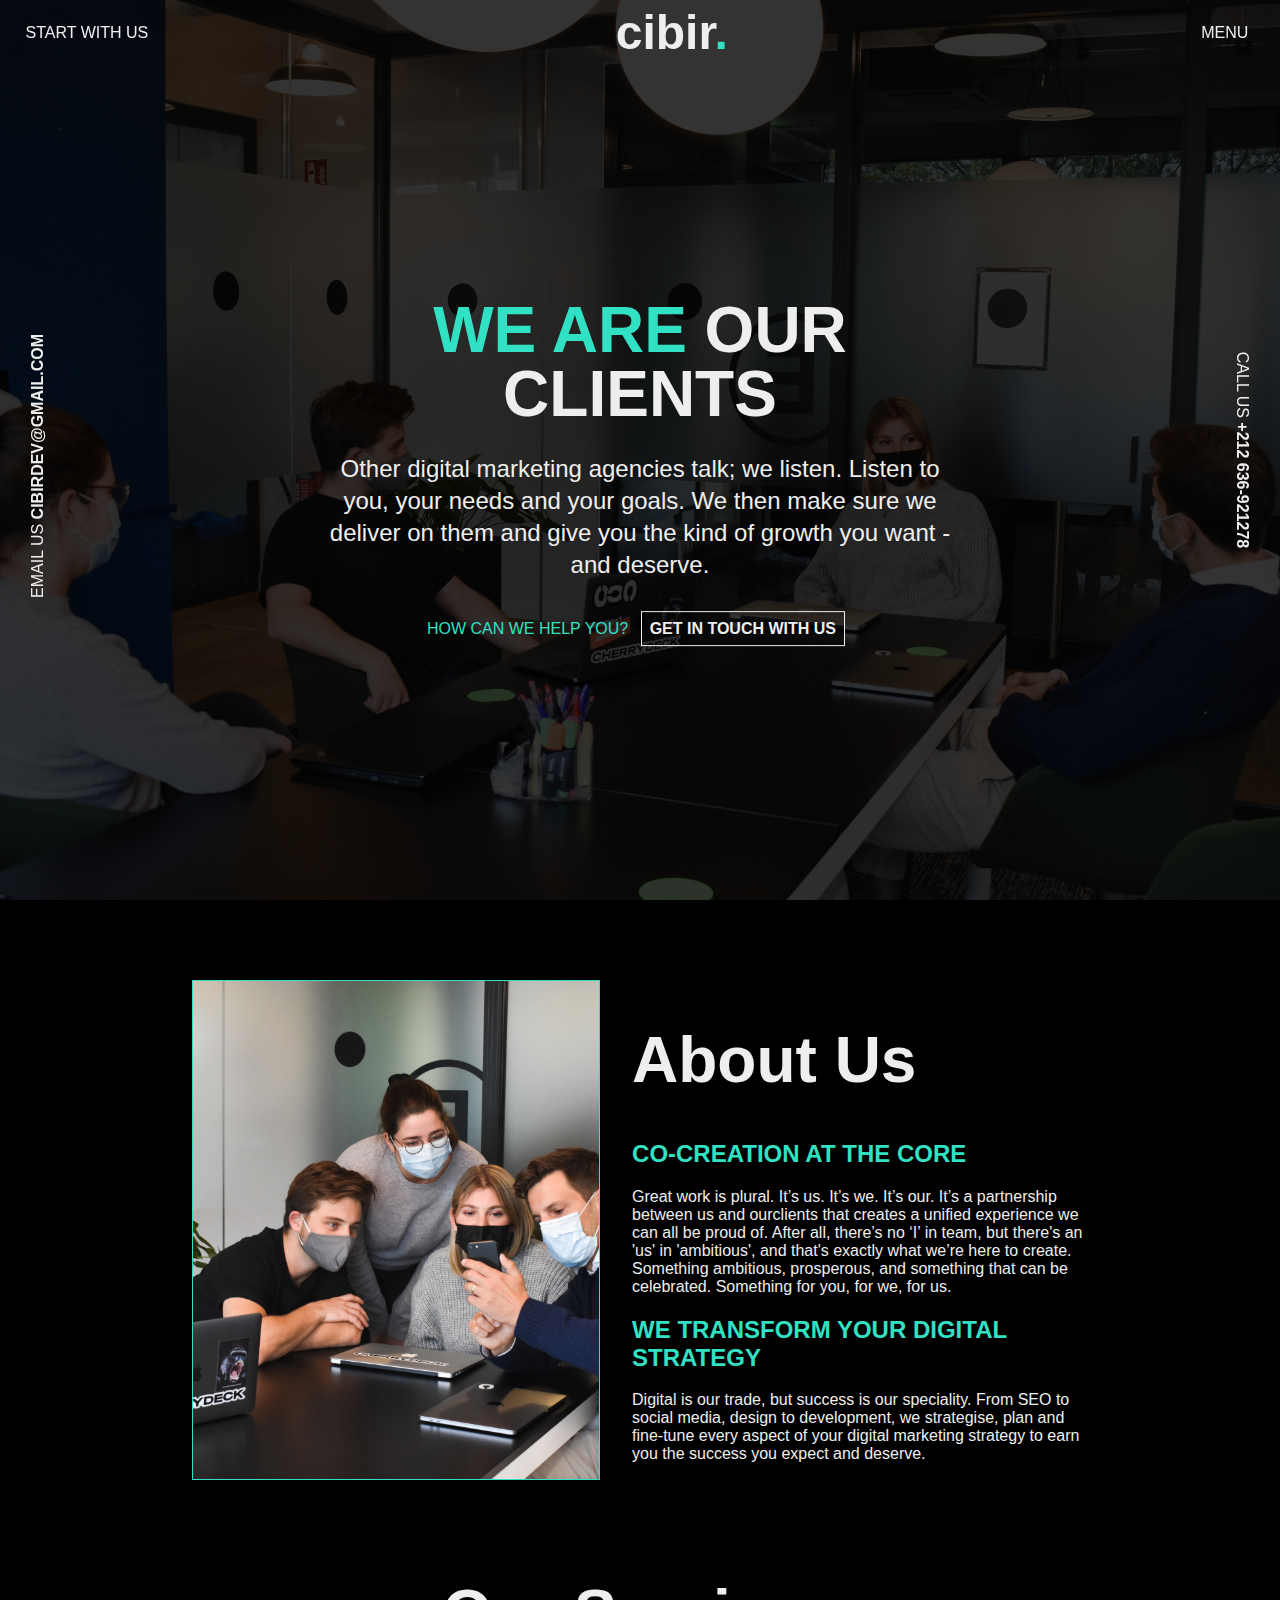
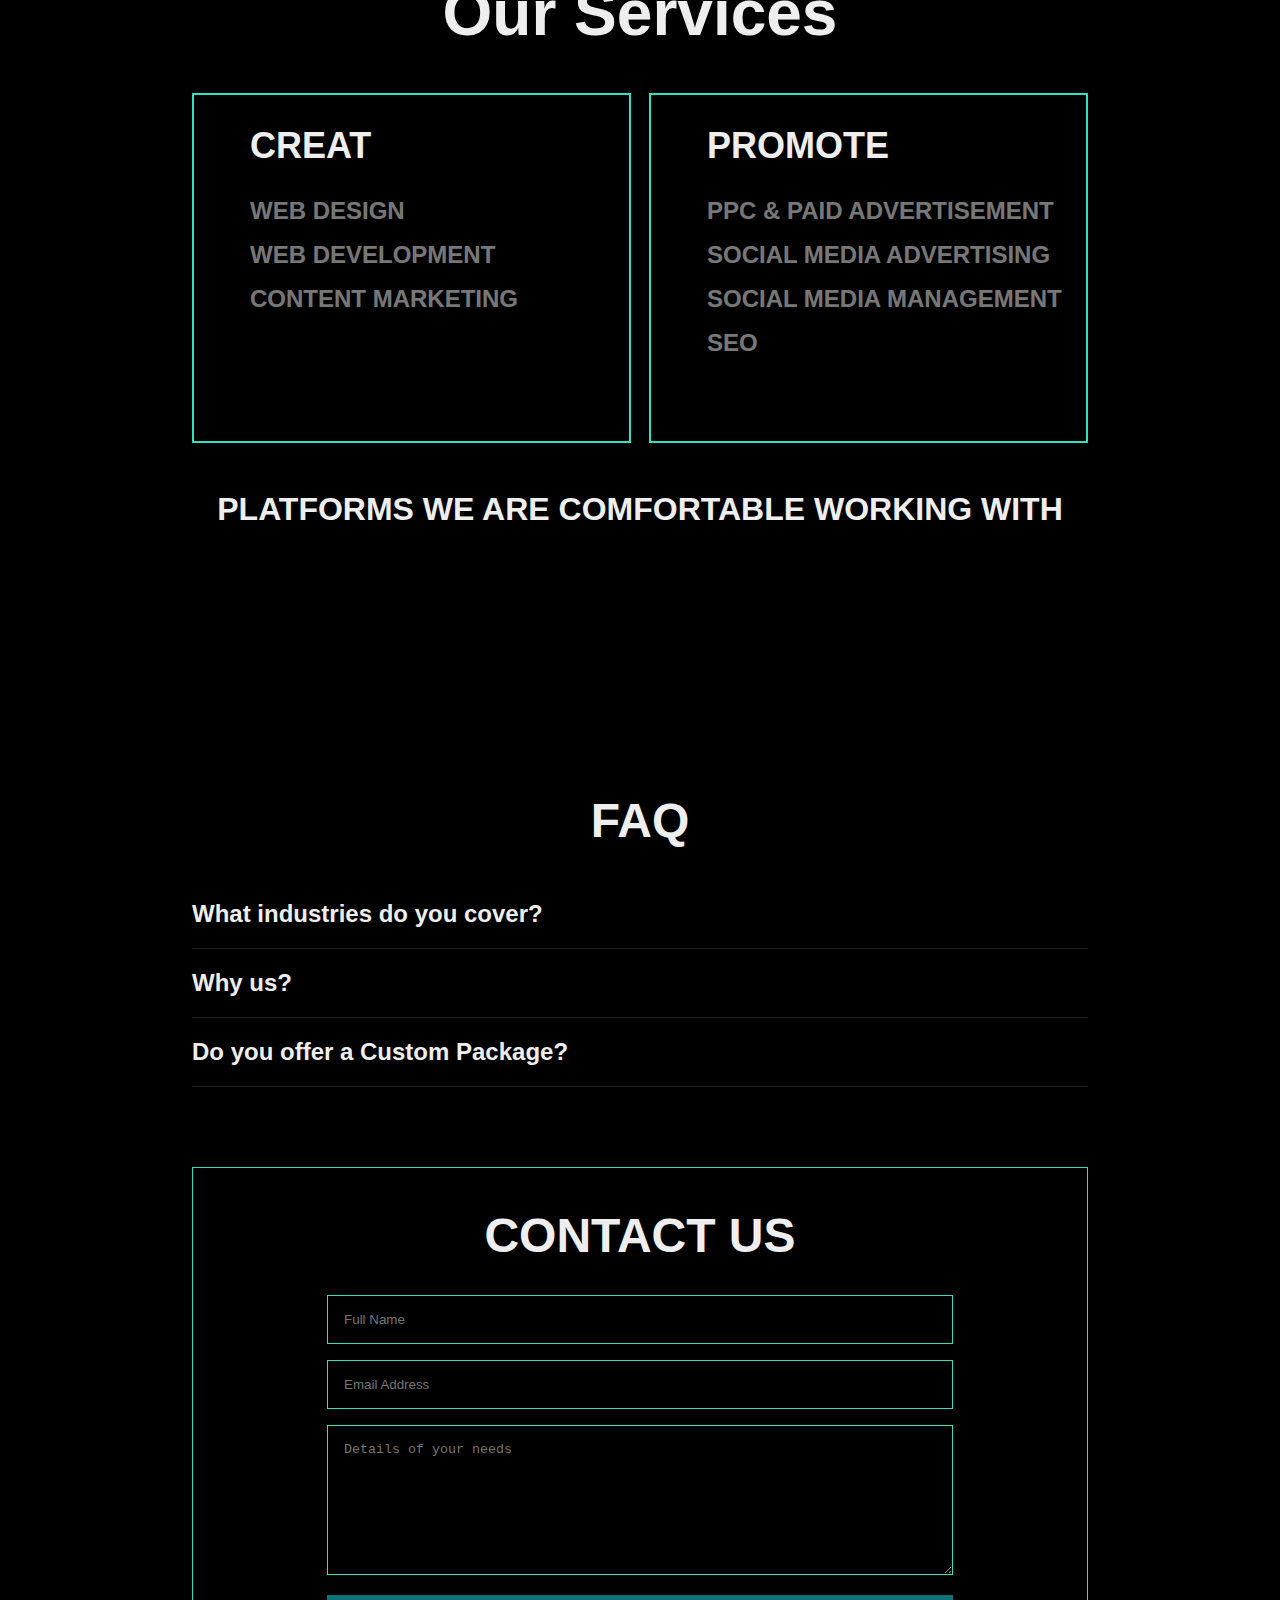
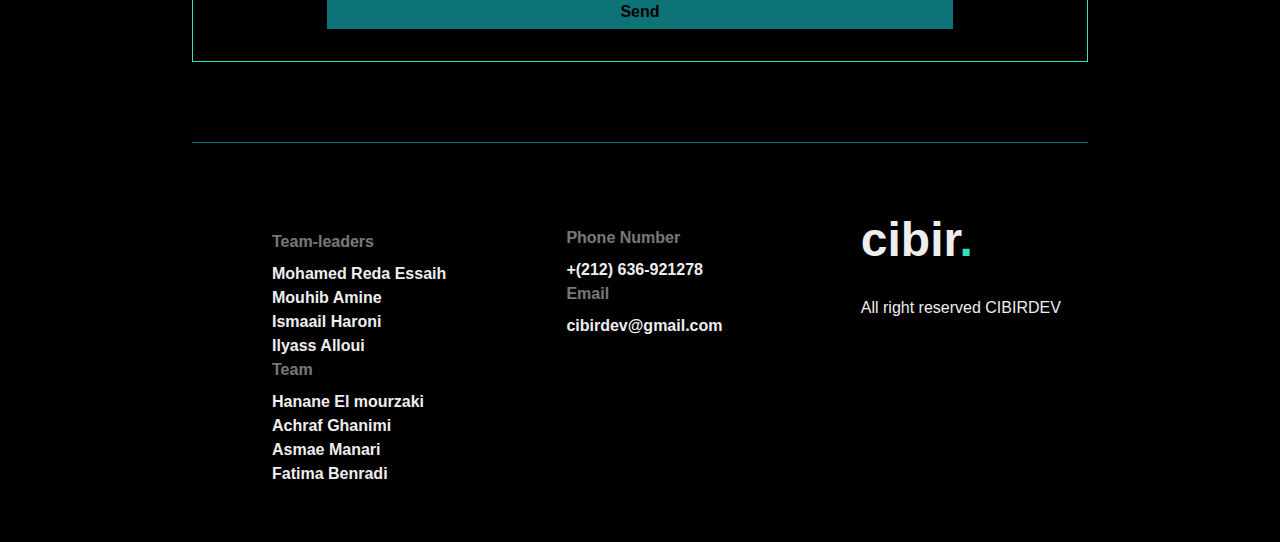
<file: index.html>
<!DOCTYPE html>
<html lang="en">

<head>
    <meta charset="UTF-8">
    <meta http-equiv="X-UA-Compatible" content="IE=edge">
    <meta name="viewport" content="width=device-width, initial-scale=1.0">
    <meta name="google-site-verification" content="1khW4LLnZc4jgIITfRqQFVMwCqWixRxkSkub2Yn8DFs" />
    <link rel="stylesheet" href="https://use.fontawesome.com/releases/v5.15.4/css/all.css"
        integrity="sha384-DyZ88mC6Up2uqS4h/KRgHuoeGwBcD4Ng9SiP4dIRy0EXTlnuz47vAwmeGwVChigm" crossorigin="anonymous">
    <link rel="stylesheet" href="css/main.css">
    <script src="https://ajax.googleapis.com/ajax/libs/jquery/3.5.1/jquery.min.js"></script>
    <script src="js/main.js"></script>
    <link rel="shortcut icon" type="image/jpg" href="img/1630439163.ico" />
    <title>cibir.</title>
</head>

<body>
    <!-- <div class="cursor" style="left: 427px; top: 445px;"></div>
    <div class="cursor2" style="left: 427px; top: 445px;"></div> -->
    <div class="image-top">
        <img id="home" src="img/cherrydeck-PH8Ccgq3mvk-unsplash.jpg" alt="Agency">
    </div>
    <div class="top">
        <nav class="navbar">
            <div class="contain-nav">
                <a href="#contact" class="start"><i class="fas fa-caret-right fa-lg"></i> START WITH US</a>
                <a href="">
                    <h1 class="point-logo"><span class="logo">cibir</span>.</h1>
                </a>
                <button class="enter"><span>MENU</span> <i class="fas fa-bars"></i></button>
            </div>
        </nav>
        <div class="call">
            <p class="email">CALL US <b>+212 636-921278</b></p>
        </div>
        <div class="cibirmail">
            <p class="email">EMAIL US <b>CIBIRDEV@GMAIL.COM</b></p>
        </div>
        <div class="menu">
            <div class="menu-nav">
                <a href="" class="start-with-us"><i class="fas fa-caret-right fa-lg"></i> START WITH US</a>
                <a href="">
                    <h1 class="point-logo2"><span class="logo2">cibir</span>.</h1>
                </a>
                <button class="exit"><span>EXIT</span> <i class="fas fa-times"></i></button>
            </div>
            <ul>
                <li>
                    <a href="#home" class="li-menu1 menu-link">Home</a>
                </li>
                <li>
                    <a href="#about" class="li-menu2 menu-link">About</a>
                </li>
                <li>
                    <a href="#services" class="li-menu3 menu-link">services</a>
                </li>
                <li>
                    <a href="#faq" class="li-menu4 menu-link">FAQ</a>
                </li>
                <li>
                    <a href="#contact" class="li-menu5 menu-link">Contact</a>
                </li>
            </ul>
            <div class="footer">
                <div class="footer-cards">
                    <div class="footer-card">
                        <h1>Phone Number</h1>
                        <p>+(212) 636-921278</p>
                    </div>
                    <div class="footer-card">
                        <h1>Email</h1>
                        <p>cibirdev@gmail.com</p>
                    </div>
                    <div class="footer-card">
                        <h1>Team-leaders</h1>
                        <p>Mohamed Reda Essaih</p>
                        <p>Mouhib Amine</p>
                        <p>Ismaail Haroni</p>
                        <p>Ilyass Alloui</p>
                    </div>
                    <div class="footer-card">
                        <h1>Team</h1>
                        <p>Hanane El mourzaki</p>
                        <p>Achraf Ghanimi</p>
                        <p>Asmae Manari</p>
                        <p>Fatima Benradi</p>
                    </div>
                    <div class="details">
                        <div class="social-media">
                            <a href=""><i class="fab fa-instagram fa-sm"></i></a>
                            <a href=""><i class="fab fa-pinterest-p fa-sm"></i></a>
                            <a href=""><i class="fab fa-facebook-f fa-sm"></i></a>
                            <a href=""><i class="fab fa-whatsapp fa-sm"></i></a>
                            <p class="copyright">All right reserved CIBIRDEV</p>
                        </div>
                    </div>
                </div>
            </div>
        </div>
        <div class="content">
            <div class="home">
                <h1><span>WE ARE</span>
                    OUR CLIENTS</h1>
                <p>Other digital marketing agencies talk; we listen. Listen to you, your needs and your goals. We then
                    make sure we deliver on them and give you the kind of growth you want - and deserve.</p>
                <p class="btn-text">HOW CAN WE HELP YOU?</p>
                <a href="#contact">GET IN TOUCH WITH US</a>
            </div>
            <div class="about-us">
                <h1 class="img-about-title">About Us</h1>
                <div class="img-about">
                    <img id="about" src="img/cherrydeck-A44EW3n2PgM-unsplash.jpg" alt="agency">
                </div>
                <div class="content-about">
                    <h1>About Us</h1>
                    <div class="about1">
                        <h2>CO-CREATION AT THE CORE</h2>
                        <p>Great work is plural. It’s us. It’s we. It’s our. It’s a partnership between us and
                            ourclients
                            that creates a unified experience we can all be proud of. After all, there’s no ‘I’ in team,
                            but there's an 'us' in 'ambitious', and that's exactly what we’re here to create. Something
                            ambitious,
                            prosperous, and something that can be celebrated. Something for you, for we, for us.</p>
                    </div>
                    <div class="about2">
                        <h2>WE TRANSFORM YOUR DIGITAL STRATEGY</h2>
                        <p>Digital is our trade, but success is our speciality. From SEO to social media, design to
                            development,
                            we strategise, plan and fine-tune every aspect of your digital marketing strategy to
                            earn
                            you
                            the
                            success you expect and deserve.</p>
                    </div>
                </div>
            </div>
            <div class="services">
                <h1 id="services">Our Services</h1>
                <div class="service-card">
                    <div class="service-card-links">
                        <ul>
                            <h2>CREAT</h2>
                            <li class="web-design-link">WEB DESIGN</li>
                            <li class="web-dev-link">WEB DEVELOPMENT</li>
                            <li class="web-content-link">CONTENT MARKETING</li>
                        </ul>
                    </div>
                </div>
                <div class="service-card">
                    <div class="service-card-links">
                        <ul>
                            <h2>PROMOTE</h2>
                            <li class="ppc-link">PPC & PAID ADVERTISEMENT</li>
                            <li class="s-media-ads-link">SOCIAL MEDIA ADVERTISING</li>
                            <li class="s-media-management-link">SOCIAL MEDIA MANAGEMENT</li>
                            <li class="seo-link">SEO</li>
                        </ul>
                    </div>
                </div>
            </div>
            <div class="partners">
                <h1>PLATFORMS WE ARE COMFORTABLE WORKING WITH</h1>
                <div class="partner-icons">
                    <i class="fab fa-shopify"></i>
                    <i class="fab fa-wordpress"></i>
                    <i class="fab fa-google"></i>
                    <i class="fab fa-yahoo"></i>
                    <br>
                    <i class="fab fa-facebook"></i>
                    <i class="fab fa-instagram"></i>
                    <i class="fab fa-pinterest"></i>
                    <i class="fab fa-tiktok"></i>
                </div>
            </div>
            <div class="faq">
                <h1 id="faq">FAQ</h1>
                <div class="faq1 faq-title">
                    <h2>What industries do you cover?</h2><i class="fas fa-caret-down"></i>
                </div>
                <div class="faq1-ansr">
                    <p>We cover pretty much all industries including e-commerce, tech, law, medical, local, retail and
                        crypto. If you have something super niche or unique then get in touch to see if we can handle
                        it, We're sure we can!</p>
                </div>
                <div class="faq2 faq-title">
                    <h2>Why us?</h2> <i class="fas fa-caret-down"></i>
                </div>
                <div class="faq2-ansr">
                    <p>If you hire us as your digital marketing agency then we will provide you
                        services from A to Z with 24/7 support.</p>
                </div>
                <div class="faq3 faq-title">
                    <h2>Do you offer a Custom Package?</h2> <i class="fas fa-caret-down"></i>
                </div>
                <div class="faq3-ansr">
                    <p>Sure, Just Contact Us, to learn about all the details you need to customize.</p>
                </div>
            </div>
            <div class="contact-us">
                <h1 id="contact">CONTACT US</h1>
                <form action="https://formsubmit.co/cibirdev@gmail.com" method="POST">
                    <input type="hidden" name="_next" value="https://cibirdev.github.io/thanks.html">
                    <input type="hidden" name="_captcha" value="false">
                    <input type="hidden" name="_subject" value="Cibir you have got an Email">
                    <input type="text" name="name" placeholder="Full Name" required class="input-em">
                    <br>
                    <input type="email" name="email" placeholder="Email Address" class="input-em" required>
                    <br>
                    <textarea name="message" placeholder="Details of your needs" class="message"></textarea>
                    <br>
                    <button type="submit" class="btn-msg">Send</button>
                </form>
            </div>
            <footer>
                <div class="footer-cards-index">
                    <div class="card-group1">
                        <div class="footer-card-index">
                            <h1>Phone Number</h1>
                            <p>+(212) 636-921278</p>
                        </div>
                        <div class="footer-card-index">
                            <h1>Email</h1>
                            <p>cibirdev@gmail.com</p>
                        </div>
                    </div>
                    <div class="card-group2">
                        <div class="footer-card-index">
                            <h1>Team-leaders</h1>
                            <p>Mohamed Reda Essaih</p>
                            <p>Mouhib Amine</p>
                            <p>Ismaail Haroni</p>
                            <p>Ilyass Alloui</p>
                        </div>
                        <div class="footer-card-index">
                            <h1>Team</h1>
                            <p>Hanane El mourzaki</p>
                            <p>Achraf Ghanimi</p>
                            <p>Asmae Manari</p>
                            <p>Fatima Benradi</p>
                        </div>
                    </div>
                    <div class="details-index">
                        <a href="" class="footer-logo">
                            <h1 class="point-logo"><span class="logo">cibir</span>.</h1>
                        </a>
                        <div class="social-media-index">
                            <a href=""><i class="fab fa-instagram fa-sm"></i></a>
                            <a href=""><i class="fab fa-pinterest-p fa-sm"></i></a>
                            <a href=""><i class="fab fa-facebook-f fa-sm"></i></a>
                            <a href=""><i class="fab fa-whatsapp fa-sm"></i></a>
                            <p class="copyright-index">All right reserved CIBIRDEV</p>
                        </div>
                    </div>
                    <p class="copyright-footer">All right reserved CIBIRDEV</p>
            </footer>
        </div>
    </div>
    <div class="popup-content web-design">
        <div class="popup-title">
            <a href="">
                <h1 class="point-logo"><span class="logo">cibir</span>.</h1>
            </a>
            <h1>OUR WEB DESIGN SERVICES INCLUDE:</h1>
        </div>
        <div class="popup-details">
            <h2>WEBSITE DESIGN</h2>
            <p>We love building websites that look exceptional, represent your brand and engage your audience.
                We design mobile-first ensuring your users can reach their goal on all modern devices thus
                helping you achieve your business objectives.</p>
            <h2>USER INTERFACE</h2>
            <p>We craft sophisticated intuitive graphical interfaces that are enjoyable and efficient to use.
                Whether you need a new piece of functionality added to an existing website or a standalone
                online product such as a digital dashboard or esports tournament platform, we have you covered.
            </p>
            <h2>EMAIL DESIGN</h2>
            <p>Driving your audience to the end goal through creative and compelling email marketing designs.
            </p>
            <button class="services-btn"><i class="fas fa-long-arrow-alt-left fa-lg"></i> GET BACK TO
                SERVICES</button>
        </div>
    </div>
    <div class="popup-content web-dev">
        <div class="popup-title">
            <a href="">
                <h1 class="point-logo"><span class="logo">cibir</span>.</h1>
            </a>
            <h1>OUR WEB DEVELOPMENT SERVICES INCLUDE:</h1>
        </div>
        <div class="popup-details">
            <h2>WEBSITES</h2>
            <p>All our websites are responsive across different devices, and are technically optimised and built to
                SEO best practices. We can build on popular CMS’ such as Wordpress, Drupal and Joomla or create a
                custom CMS for your specific needs. Depending on your requirements, we can utilise existing themes
                or build a bespoke front end solution with custom functionality!</p>
            <h2>E-COMMERCE WEBSITES</h2>
            <p>We build optimised online stores on platforms such as Magento, Shopify, WooCommerce as well develop
                bespoke scalable solutions that meet specific requirements. We have extensive experience using
                different payment gateway providers such as Stripe, PayPal, Sagepay, Worldpay, etc...
            </p>
            <button class="services-btn"><i class="fas fa-long-arrow-alt-left fa-lg"></i> GET BACK TO
                SERVICES</button>
        </div>
    </div>
    <div class="popup-content web-content">
        <div class="popup-title">
            <a href="">
                <h1 class="point-logo"><span class="logo">cibir</span>.</h1>
            </a>
            <h1>OUR CONTENT MARKETING SERVICES INCLUDE:</h1>
        </div>
        <div class="popup-details">
            <h2>COPYWRITING</h2>
            <p>Website copy creation that’s optimised for search engines and designed to drive the user to key pages and
                conversion points.</p>
            <h2>CONTENT STRATEGY</h2>
            <p>Development of a content strategy that targets your audience's needs, making sure it includes all the
                relevant topics and keywords needed.
            </p>
            <h2>CONTENT CREATION</h2>
            <p>Development and creation of editorial content like blogs, guides and whitepapers that’ll drive visitors
                to your site and keep engaged on your webpages.
            </p>
            <h2>MULTIMEDIA CONTENT</h2>
            <p>Eye-catching visual content that makes a mark on the audience and makes your brand stand out.
            </p>
            <button class="services-btn"><i class="fas fa-long-arrow-alt-left fa-lg"></i> GET BACK TO
                SERVICES</button>
        </div>
    </div>
    <div class="popup-content ppc">
        <div class="popup-title">
            <a href="">
                <h1 class="point-logo"><span class="logo">cibir</span>.</h1>
            </a>
            <h1>OUR PPC & PAID ADVERTISING SERVICES INCLUDE:</h1>
        </div>
        <div class="popup-details">
            <h2>PPC</h2>
            <p>Drive conversions and improve ROI through Google and Bing's advertising networks.</p>
            <h2>DISPLAY ADVERTISING</h2>
            <p>Get your brand seen on websites relevant to your audience’s interests.
            </p>
            <h2>REMARKETING</h2>
            <p>Stay at the forefront of people's minds with remarketing campaigns that turn interest into conversions.
            </p>
            <button class="services-btn"><i class="fas fa-long-arrow-alt-left fa-lg"></i> GET BACK TO
                SERVICES</button>
        </div>
    </div>
    <div class="popup-content s-media-ads">
        <div class="popup-title">
            <a href="">
                <h1 class="point-logo"><span class="logo">cibir</span>.</h1>
            </a>
            <h1>OUR SOCIAL MEDIA ADVERTISING SERVICES INCLUDE:</h1>
        </div>
        <div class="popup-details">
            <h2>CAMPAIGN STRATEGY & SET-UP</h2>
            <p>Planning that finds the right way to speak to the right audience.</p>
            <h2>COPY & AD CREATIVE DEVELOPMENT</h2>
            <p>Visuals that speak a thousand words and copy that speaks a thousand more, so your audience knows who you
                are and what you’re about.
            </p>
            <h2>REPORTING & MEASUREMENT</h2>
            <p>Analysis that tells you in simple terms how your campaigns are performing and what needs to be done to
                get even more from your budget.
            </p>
            <button class="services-btn"><i class="fas fa-long-arrow-alt-left fa-lg"></i> GET BACK TO
                SERVICES</button>
        </div>
    </div>
    <div class="popup-content s-media-management">
        <div class="popup-title">
            <a href="">
                <h1 class="point-logo"><span class="logo">cibir</span>.</h1>
            </a>
            <h1>OUR SOCIAL MEDIA MANAGEMENT SERVICES INCLUDE:</h1>
        </div>
        <div class="popup-details">
            <h2>SOCIAL MEDIA MARKETING STRATEGY</h2>
            <p>Planning that gets beneath the skin of your audience and delivers something they’ll find impossible to
                resist.</p>
            <h2>CONTENT CREATION</h2>
            <p>Comprehensive content calendars and striking design that surprises and delights the people you’re trying
                to reach.
            </p>
            <h2>ANALYSIS AND REPORTING</h2>
            <p>
                Easy to understand reporting that goes beyond the numbers and provides actionable insight into how you
                can grow your accounts.
            </p>
            <h2>MULTIMEDIA DESIGN</h2>
            <p>
                Our design team will help create awesome visuals to accompany your posts. These include stand out images
                and viral videos to generate a buzz on your social channels, and GIF’s that can be shared, commented on
                and retweeted to get people engaging with your product!
            </p>
            <button class="services-btn"><i class="fas fa-long-arrow-alt-left fa-lg"></i> GET BACK TO
                SERVICES</button>
        </div>
    </div>
    <div class="popup-content seo">
        <div class="popup-title">
            <a href="">
                <h1 class="point-logo"><span class="logo">cibir</span>.</h1>
            </a>
            <h1>OUR SEO SERVICES INCLUDE:</h1>
        </div>
        <div class="popup-details">
            <h2>CONTENT CREATION</h2>
            <p>Creation of optimised content that’s built around the keywords your audience is searching for and their
                intent.</p>
            <h2>LINK BUILDING</h2>
            <p>SEO activities and campaigns that promote your content to drive organic traffic and win links
            </p>
            <h2>TECHNICAL SEO</h2>
            <p>Web builds and on-site audits that tick every technical box so you can rank highly in the search engines.
            </p>
            <button class="services-btn"><i class="fas fa-long-arrow-alt-left fa-lg"></i> GET BACK TO
                SERVICES</button>
        </div>
    </div>
    <!-- <script>
        var cursor = document.querySelector(".cursor");
        var cursor2 = document.querySelector(".cursor2");
        document.addEventListener("mousemove", function (e) {
            cursor.style.cssText = cursor2.style.cssText = "left: " + e.clientX + "px; top: " + e.clientY + "px;";
        });
    </script> -->
</body>


</html>
</file>
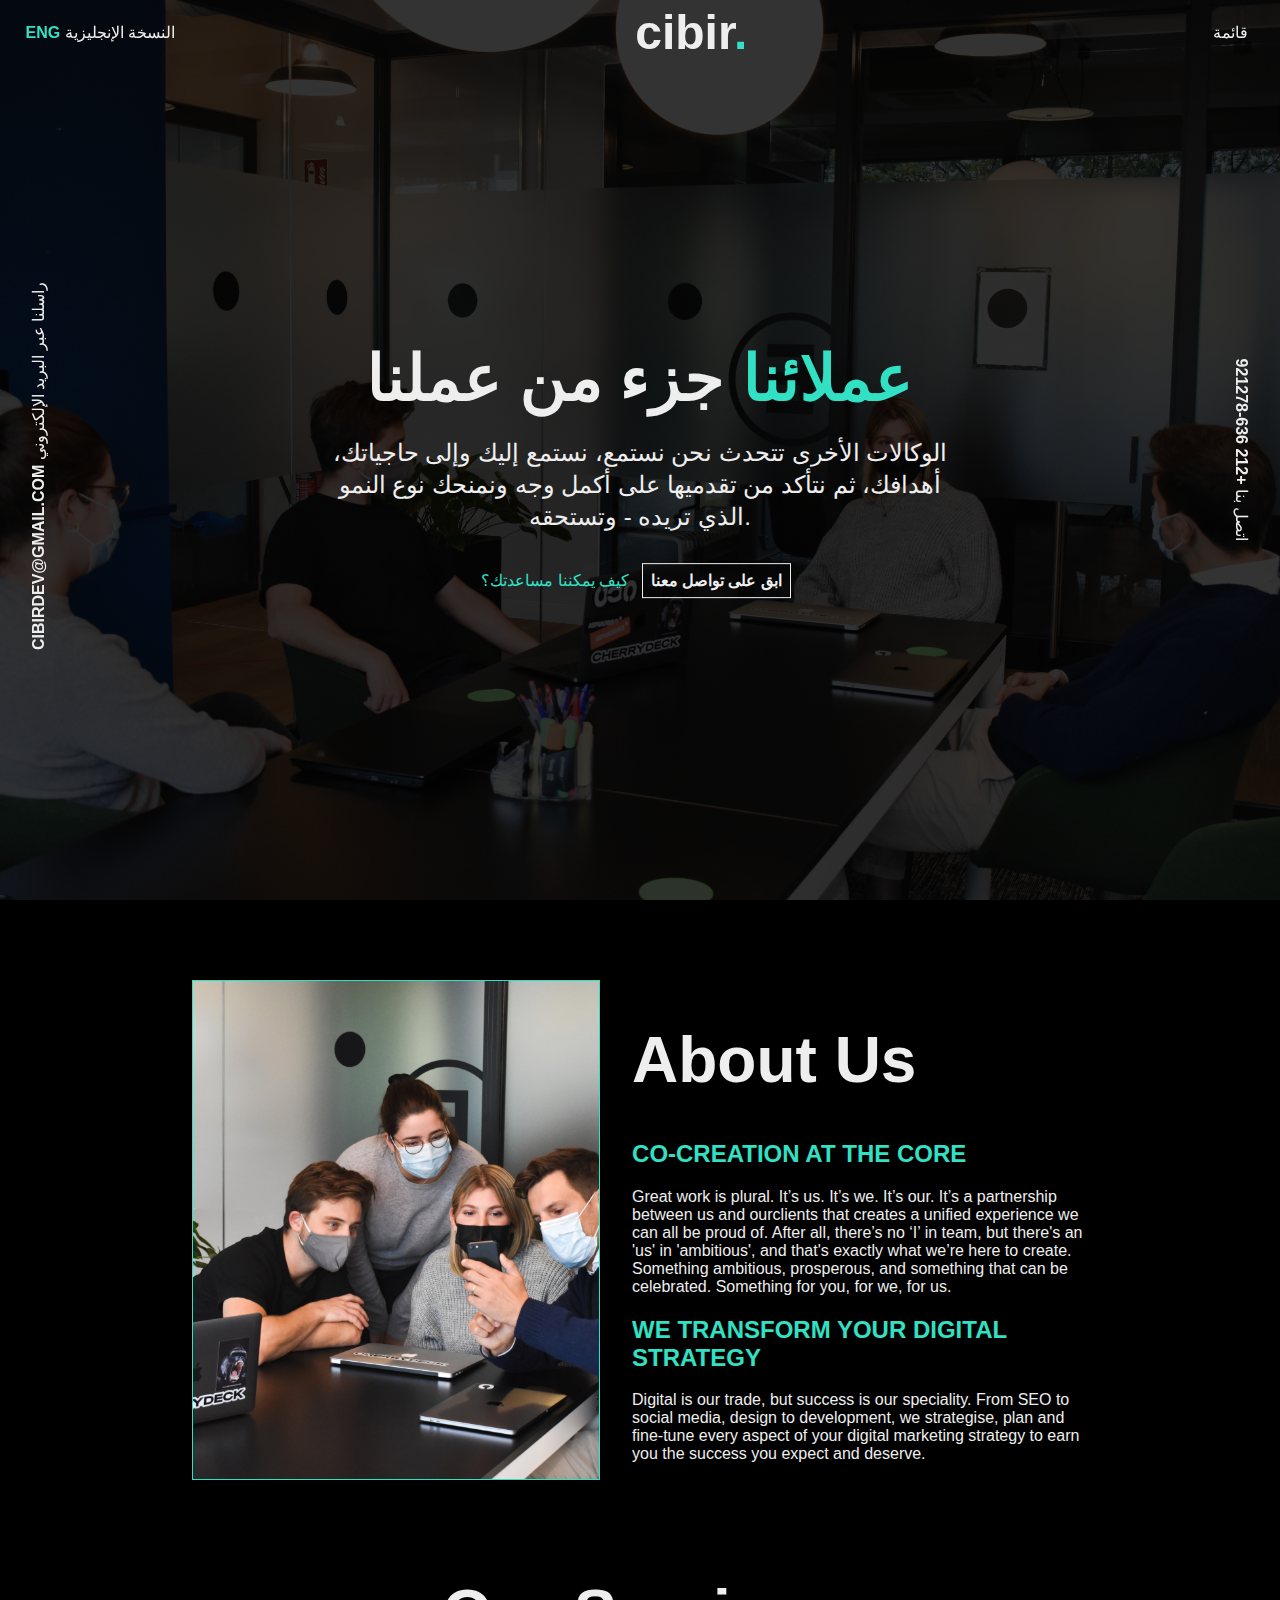
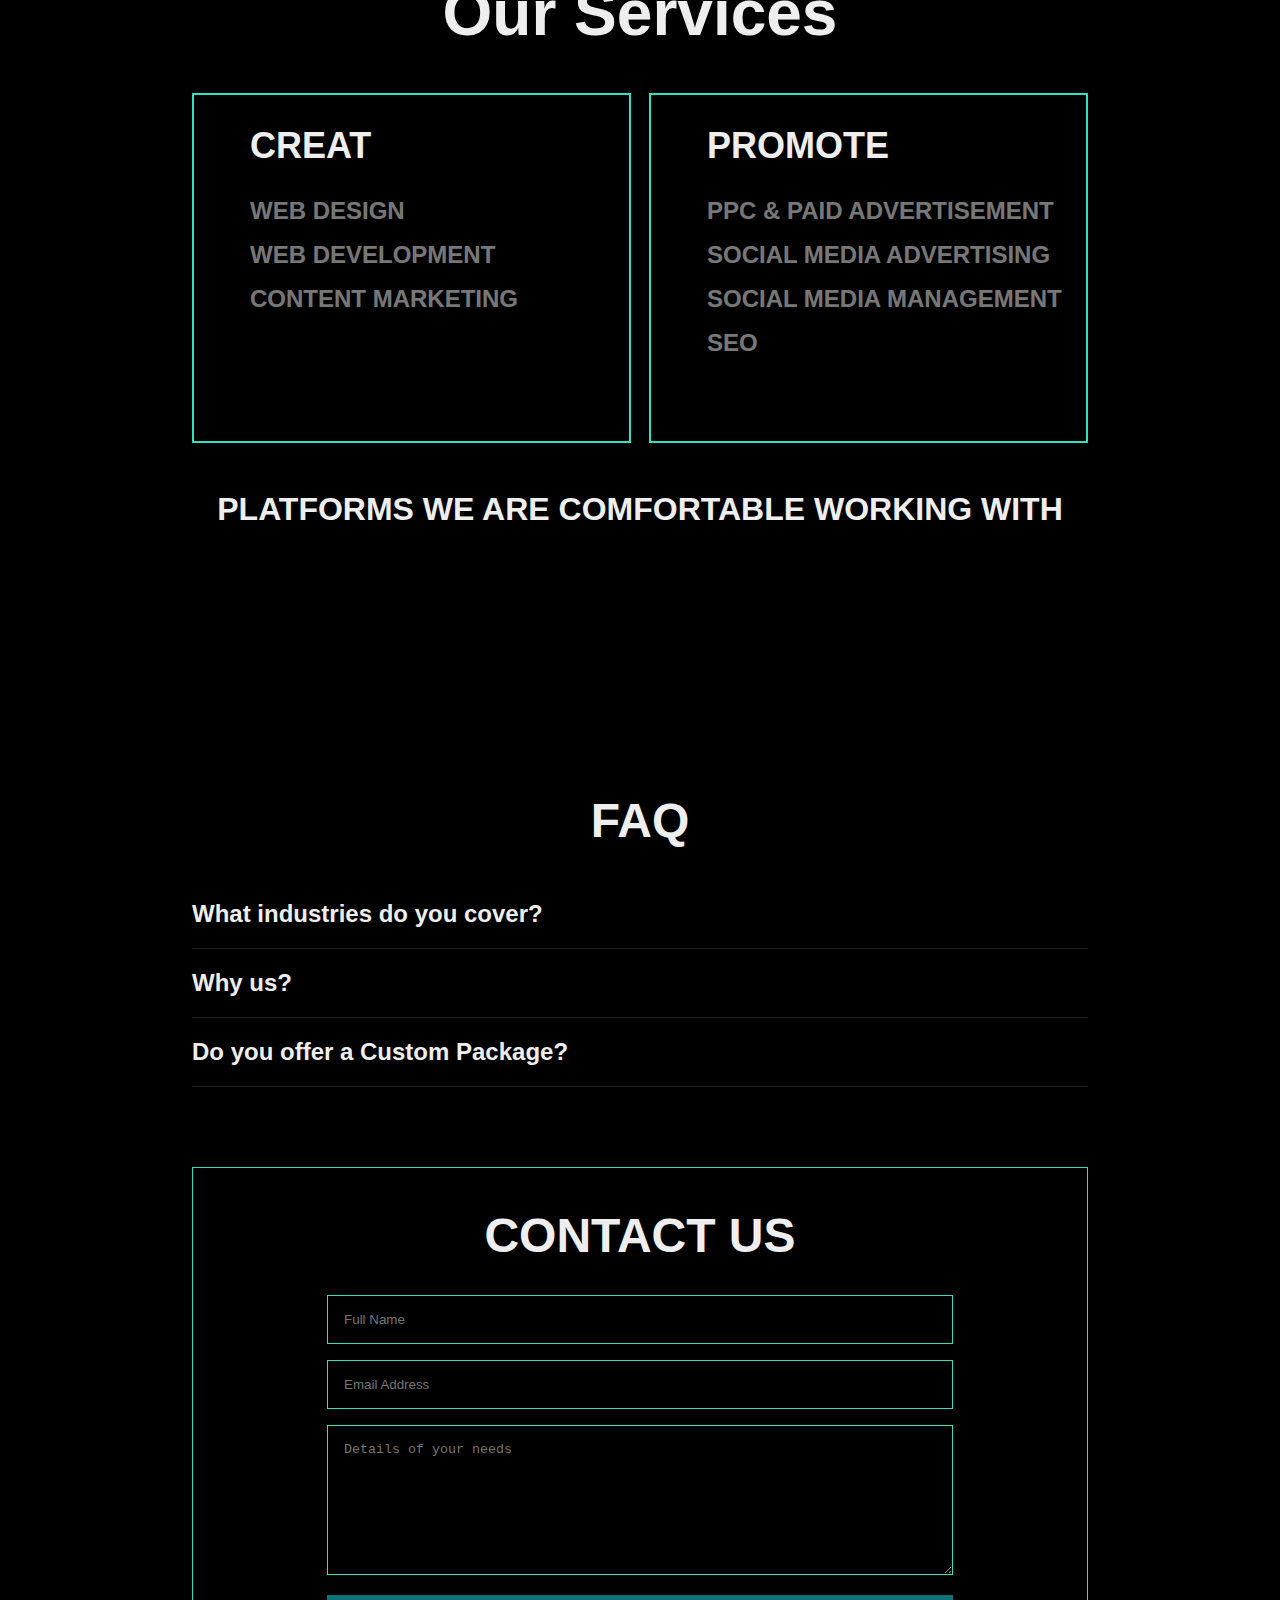
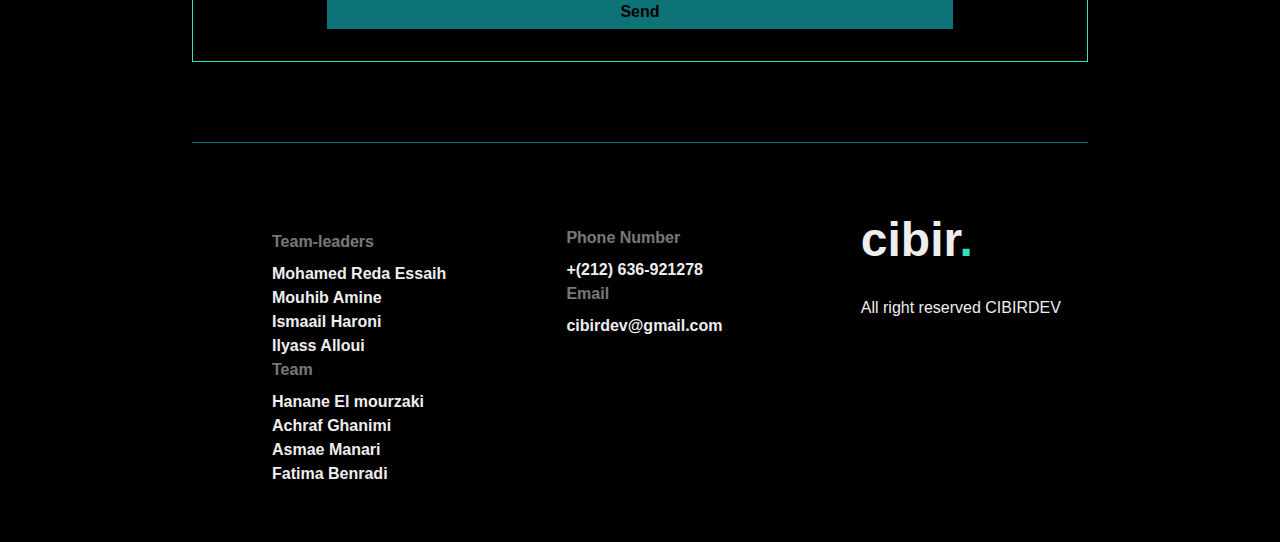
<file: ar-index.html>
<!DOCTYPE html>
<html lang="en">

<head>
    <meta charset="UTF-8">
    <meta http-equiv="X-UA-Compatible" content="IE=edge">
    <meta name="viewport" content="width=device-width, initial-scale=1.0">
    <link rel="stylesheet" href="https://use.fontawesome.com/releases/v5.15.4/css/all.css"
        integrity="sha384-DyZ88mC6Up2uqS4h/KRgHuoeGwBcD4Ng9SiP4dIRy0EXTlnuz47vAwmeGwVChigm" crossorigin="anonymous">
    <link rel="stylesheet" href="css/main.css">
    <script src="https://ajax.googleapis.com/ajax/libs/jquery/3.5.1/jquery.min.js"></script>
    <script src="js/main.js"></script>
    <link rel="shortcut icon" type="image/jpg" href="img/1630439163.ico" />
    <title>الصفحة رئيسية</title>
</head>

<body>
    <div class="image-top">
        <img id="home" src="img/cherrydeck-PH8Ccgq3mvk-unsplash.jpg" alt="Agency">
    </div>
    <div class="top">
        <nav class="navbar">
            <div class="contain-nav">
                <a href="#contact" class="start"><b style="color: #32E0C4;">ENG</b> النسخة الإنجليزية</a>
                <a href="">
                    <h1 class="point-logo"><span class="logo">cibir</span>.</h1>
                </a>
                <button class="enter"><span>قائمة</span> <i class="fas fa-bars"></i></button>
            </div>
        </nav>
        <div class="call">
            <p class="email">اتصل بنا <b>+212 636-921278</b></p>
        </div>
        <div class="cibirmail">
            <p class="email"><b>CIBIRDEV@GMAIL.COM</b> راسلنا عبر البريد الإلكتروني</p>
        </div>
        <div class="menu">
            <div class="menu-nav">
                <a href="" class="start-with-us"><i class="fas fa-caret-right fa-lg"></i> START WITH US</a>
                <a href="">
                    <h1 class="point-logo2"><span class="logo2">cibir</span>.</h1>
                </a>
                <button class="exit"><span>EXIT</span> <i class="fas fa-times"></i></button>
            </div>
            <ul>
                <li>
                    <a href="#home" class="li-menu1 menu-link">Home</a>
                </li>
                <li>
                    <a href="#about" class="li-menu2 menu-link">About</a>
                </li>
                <li>
                    <a href="#services" class="li-menu3 menu-link">services</a>
                </li>
                <li>
                    <a href="#faq" class="li-menu4 menu-link">FAQ</a>
                </li>
                <li>
                    <a href="#contact" class="li-menu5 menu-link">Contact</a>
                </li>
            </ul>
            <div class="footer">
                <div class="footer-cards">
                    <div class="footer-card">
                        <h1>Phone Number</h1>
                        <p>+(212) 636-921278</p>
                    </div>
                    <div class="footer-card">
                        <h1>Email</h1>
                        <p>cibirdev@gmail.com</p>
                    </div>
                    <div class="footer-card">
                        <h1>Team-leaders</h1>
                        <p>Mohamed Reda Essaih</p>
                        <p>Mouhib Amine</p>
                        <p>Ismaail Haroni</p>
                        <p>Ilyass Alloui</p>
                    </div>
                    <div class="footer-card">
                        <h1>Team</h1>
                        <p>Hanane El mourzaki</p>
                        <p>Achraf Ghanimi</p>
                        <p>Asmae Manari</p>
                        <p>Fatima Benradi</p>
                    </div>
                    <div class="details">
                        <div class="social-media">
                            <a href=""><i class="fab fa-instagram fa-sm"></i></a>
                            <a href=""><i class="fab fa-pinterest-p fa-sm"></i></a>
                            <a href=""><i class="fab fa-facebook-f fa-sm"></i></a>
                            <a href=""><i class="fab fa-whatsapp fa-sm"></i></a>
                            <p class="copyright">All right reserved CIBIRDEV</p>
                        </div>
                    </div>
                </div>
            </div>
        </div>
        <div class="content">
            <div class="home">
                <h1><span>عملائنا</span>
                    جزء من عملنا</h1>
                <p>الوكالات الأخرى تتحدث نحن نستمع، نستمع إليك وإلى حاجياتك، أهدافك، ثم نتأكد من تقدميها على أكمل وجه
                    ونمنحك نوع النمو الذي تريده - وتستحقه.</p>
                <p class="btn-text">كيف يمكننا مساعدتك؟</p>
                <a href="#contact">ابق على تواصل معنا</a>
            </div>
            <div class="about-us">
                <h1 class="img-about-title">About Us</h1>
                <div class="img-about">
                    <img id="about" src="img/cherrydeck-A44EW3n2PgM-unsplash.jpg" alt="agency">
                </div>
                <div class="content-about">
                    <h1>About Us</h1>
                    <div class="about1">
                        <h2>CO-CREATION AT THE CORE</h2>
                        <p>Great work is plural. It’s us. It’s we. It’s our. It’s a partnership between us and
                            ourclients
                            that creates a unified experience we can all be proud of. After all, there’s no ‘I’ in team,
                            but there's an 'us' in 'ambitious', and that's exactly what we’re here to create. Something
                            ambitious,
                            prosperous, and something that can be celebrated. Something for you, for we, for us.</p>
                    </div>
                    <div class="about2">
                        <h2>WE TRANSFORM YOUR DIGITAL STRATEGY</h2>
                        <p>Digital is our trade, but success is our speciality. From SEO to social media, design to
                            development,
                            we strategise, plan and fine-tune every aspect of your digital marketing strategy to
                            earn
                            you
                            the
                            success you expect and deserve.</p>
                    </div>
                </div>
            </div>
            <div class="services">
                <h1 id="services">Our Services</h1>
                <div class="service-card">
                    <div class="service-card-links">
                        <ul>
                            <h2>CREAT</h2>
                            <li class="web-design-link">WEB DESIGN</li>
                            <li class="web-dev-link">WEB DEVELOPMENT</li>
                            <li class="web-content-link">CONTENT MARKETING</li>
                        </ul>
                    </div>
                </div>
                <div class="service-card">
                    <div class="service-card-links">
                        <ul>
                            <h2>PROMOTE</h2>
                            <li class="ppc-link">PPC & PAID ADVERTISEMENT</li>
                            <li class="s-media-ads-link">SOCIAL MEDIA ADVERTISING</li>
                            <li class="s-media-management-link">SOCIAL MEDIA MANAGEMENT</li>
                            <li class="seo-link">SEO</li>
                        </ul>
                    </div>
                </div>
            </div>
            <div class="partners">
                <h1>PLATFORMS WE ARE COMFORTABLE WORKING WITH</h1>
                <div class="partner-icons">
                    <i class="fab fa-shopify"></i>
                    <i class="fab fa-wordpress"></i>
                    <i class="fab fa-google"></i>
                    <i class="fab fa-yahoo"></i>
                    <br>
                    <i class="fab fa-facebook"></i>
                    <i class="fab fa-instagram"></i>
                    <i class="fab fa-pinterest"></i>
                    <i class="fab fa-tiktok"></i>
                </div>
            </div>
            <div class="faq">
                <h1 id="faq">FAQ</h1>
                <div class="faq1 faq-title">
                    <h2>What industries do you cover?</h2><i class="fas fa-caret-down"></i>
                </div>
                <div class="faq1-ansr">
                    <p>We cover pretty much all industries including e-commerce, tech, law, medical, local, retail and
                        crypto. If you have something super niche or unique then get in touch to see if we can handle
                        it, We're sure we can!</p>
                </div>
                <div class="faq2 faq-title">
                    <h2>Why us?</h2> <i class="fas fa-caret-down"></i>
                </div>
                <div class="faq2-ansr">
                    <p>If you hire us as your digital marketing agency then we will provide you
                        services from A to Z with 24/7 support.</p>
                </div>
                <div class="faq3 faq-title">
                    <h2>Do you offer a Custom Package?</h2> <i class="fas fa-caret-down"></i>
                </div>
                <div class="faq3-ansr">
                    <p>Sure, Just Contact Us, to learn about all the details you need to customize.</p>
                </div>
            </div>
            <div class="contact-us">
                <h1 id="contact">CONTACT US</h1>
                <form action="https://formsubmit.co/cibirdev@gmail.com" method="POST">
                    <input type="hidden" name="_next" value="https://cibirdev.github.io/thanks.html">
                    <input type="hidden" name="_captcha" value="false">
                    <input type="hidden" name="_subject" value="Cibir you have got an Email">
                    <input type="text" name="name" placeholder="Full Name" required class="input-em">
                    <br>
                    <input type="email" name="email" placeholder="Email Address" class="input-em" required>
                    <br>
                    <textarea name="message" placeholder="Details of your needs" class="message"></textarea>
                    <br>
                    <button type="submit" class="btn-msg">Send</button>
                </form>
            </div>
            <footer>
                <div class="footer-cards-index">
                    <div class="card-group1">
                        <div class="footer-card-index">
                            <h1>Phone Number</h1>
                            <p>+(212) 636-921278</p>
                        </div>
                        <div class="footer-card-index">
                            <h1>Email</h1>
                            <p>cibirdev@gmail.com</p>
                        </div>
                    </div>
                    <div class="card-group2">
                        <div class="footer-card-index">
                            <h1>Team-leaders</h1>
                            <p>Mohamed Reda Essaih</p>
                            <p>Mouhib Amine</p>
                            <p>Ismaail Haroni</p>
                            <p>Ilyass Alloui</p>
                        </div>
                        <div class="footer-card-index">
                            <h1>Team</h1>
                            <p>Hanane El mourzaki</p>
                            <p>Achraf Ghanimi</p>
                            <p>Asmae Manari</p>
                            <p>Fatima Benradi</p>
                        </div>
                    </div>
                    <div class="details-index">
                        <a href="" class="footer-logo">
                            <h1 class="point-logo"><span class="logo">cibir</span>.</h1>
                        </a>
                        <div class="social-media-index">
                            <a href=""><i class="fab fa-instagram fa-sm"></i></a>
                            <a href=""><i class="fab fa-pinterest-p fa-sm"></i></a>
                            <a href=""><i class="fab fa-facebook-f fa-sm"></i></a>
                            <a href=""><i class="fab fa-whatsapp fa-sm"></i></a>
                            <p class="copyright-index">All right reserved CIBIRDEV</p>
                        </div>
                    </div>
                    <p class="copyright-footer">All right reserved CIBIRDEV</p>
            </footer>
        </div>
    </div>
    <div class="popup-content web-design">
        <div class="popup-title">
            <a href="">
                <h1 class="point-logo"><span class="logo">cibir</span>.</h1>
            </a>
            <h1>OUR WEB DESIGN SERVICES INCLUDE:</h1>
        </div>
        <div class="popup-details">
            <h2>WEBSITE DESIGN</h2>
            <p>We love building websites that look exceptional, represent your brand and engage your audience.
                We design mobile-first ensuring your users can reach their goal on all modern devices thus
                helping you achieve your business objectives.</p>
            <h2>USER INTERFACE</h2>
            <p>We craft sophisticated intuitive graphical interfaces that are enjoyable and efficient to use.
                Whether you need a new piece of functionality added to an existing website or a standalone
                online product such as a digital dashboard or esports tournament platform, we have you covered.
            </p>
            <h2>EMAIL DESIGN</h2>
            <p>Driving your audience to the end goal through creative and compelling email marketing designs.
            </p>
            <button class="services-btn"><i class="fas fa-long-arrow-alt-left fa-lg"></i> GET BACK TO
                SERVICES</button>
        </div>
    </div>
    <div class="popup-content web-dev">
        <div class="popup-title">
            <a href="">
                <h1 class="point-logo"><span class="logo">cibir</span>.</h1>
            </a>
            <h1>OUR WEB DEVELOPMENT SERVICES INCLUDE:</h1>
        </div>
        <div class="popup-details">
            <h2>WEBSITES</h2>
            <p>All our websites are responsive across different devices, and are technically optimised and built to
                SEO best practices. We can build on popular CMS’ such as Wordpress, Drupal and Joomla or create a
                custom CMS for your specific needs. Depending on your requirements, we can utilise existing themes
                or build a bespoke front end solution with custom functionality!</p>
            <h2>E-COMMERCE WEBSITES</h2>
            <p>We build optimised online stores on platforms such as Magento, Shopify, WooCommerce as well develop
                bespoke scalable solutions that meet specific requirements. We have extensive experience using
                different payment gateway providers such as Stripe, PayPal, Sagepay, Worldpay, etc...
            </p>
            <button class="services-btn"><i class="fas fa-long-arrow-alt-left fa-lg"></i> GET BACK TO
                SERVICES</button>
        </div>
    </div>
    <div class="popup-content web-content">
        <div class="popup-title">
            <a href="">
                <h1 class="point-logo"><span class="logo">cibir</span>.</h1>
            </a>
            <h1>OUR CONTENT MARKETING SERVICES INCLUDE:</h1>
        </div>
        <div class="popup-details">
            <h2>COPYWRITING</h2>
            <p>Website copy creation that’s optimised for search engines and designed to drive the user to key pages and
                conversion points.</p>
            <h2>CONTENT STRATEGY</h2>
            <p>Development of a content strategy that targets your audience's needs, making sure it includes all the
                relevant topics and keywords needed.
            </p>
            <h2>CONTENT CREATION</h2>
            <p>Development and creation of editorial content like blogs, guides and whitepapers that’ll drive visitors
                to your site and keep engaged on your webpages.
            </p>
            <h2>MULTIMEDIA CONTENT</h2>
            <p>Eye-catching visual content that makes a mark on the audience and makes your brand stand out.
            </p>
            <button class="services-btn"><i class="fas fa-long-arrow-alt-left fa-lg"></i> GET BACK TO
                SERVICES</button>
        </div>
    </div>
    <div class="popup-content ppc">
        <div class="popup-title">
            <a href="">
                <h1 class="point-logo"><span class="logo">cibir</span>.</h1>
            </a>
            <h1>OUR PPC & PAID ADVERTISING SERVICES INCLUDE:</h1>
        </div>
        <div class="popup-details">
            <h2>PPC</h2>
            <p>Drive conversions and improve ROI through Google and Bing's advertising networks.</p>
            <h2>DISPLAY ADVERTISING</h2>
            <p>Get your brand seen on websites relevant to your audience’s interests.
            </p>
            <h2>REMARKETING</h2>
            <p>Stay at the forefront of people's minds with remarketing campaigns that turn interest into conversions.
            </p>
            <button class="services-btn"><i class="fas fa-long-arrow-alt-left fa-lg"></i> GET BACK TO
                SERVICES</button>
        </div>
    </div>
    <div class="popup-content s-media-ads">
        <div class="popup-title">
            <a href="">
                <h1 class="point-logo"><span class="logo">cibir</span>.</h1>
            </a>
            <h1>OUR SOCIAL MEDIA ADVERTISING SERVICES INCLUDE:</h1>
        </div>
        <div class="popup-details">
            <h2>CAMPAIGN STRATEGY & SET-UP</h2>
            <p>Planning that finds the right way to speak to the right audience.</p>
            <h2>COPY & AD CREATIVE DEVELOPMENT</h2>
            <p>Visuals that speak a thousand words and copy that speaks a thousand more, so your audience knows who you
                are and what you’re about.
            </p>
            <h2>REPORTING & MEASUREMENT</h2>
            <p>Analysis that tells you in simple terms how your campaigns are performing and what needs to be done to
                get even more from your budget.
            </p>
            <button class="services-btn"><i class="fas fa-long-arrow-alt-left fa-lg"></i> GET BACK TO
                SERVICES</button>
        </div>
    </div>
    <div class="popup-content s-media-management">
        <div class="popup-title">
            <a href="">
                <h1 class="point-logo"><span class="logo">cibir</span>.</h1>
            </a>
            <h1>OUR SOCIAL MEDIA MANAGEMENT SERVICES INCLUDE:</h1>
        </div>
        <div class="popup-details">
            <h2>SOCIAL MEDIA MARKETING STRATEGY</h2>
            <p>Planning that gets beneath the skin of your audience and delivers something they’ll find impossible to
                resist.</p>
            <h2>CONTENT CREATION</h2>
            <p>Comprehensive content calendars and striking design that surprises and delights the people you’re trying
                to reach.
            </p>
            <h2>ANALYSIS AND REPORTING</h2>
            <p>
                Easy to understand reporting that goes beyond the numbers and provides actionable insight into how you
                can grow your accounts.
            </p>
            <h2>MULTIMEDIA DESIGN</h2>
            <p>
                Our design team will help create awesome visuals to accompany your posts. These include stand out images
                and viral videos to generate a buzz on your social channels, and GIF’s that can be shared, commented on
                and retweeted to get people engaging with your product!
            </p>
            <button class="services-btn"><i class="fas fa-long-arrow-alt-left fa-lg"></i> GET BACK TO
                SERVICES</button>
        </div>
    </div>
    <div class="popup-content seo">
        <div class="popup-title">
            <a href="">
                <h1 class="point-logo"><span class="logo">cibir</span>.</h1>
            </a>
            <h1>OUR SEO SERVICES INCLUDE:</h1>
        </div>
        <div class="popup-details">
            <h2>CONTENT CREATION</h2>
            <p>Creation of optimised content that’s built around the keywords your audience is searching for and their
                intent.</p>
            <h2>LINK BUILDING</h2>
            <p>SEO activities and campaigns that promote your content to drive organic traffic and win links
            </p>
            <h2>TECHNICAL SEO</h2>
            <p>Web builds and on-site audits that tick every technical box so you can rank highly in the search engines.
            </p>
            <button class="services-btn"><i class="fas fa-long-arrow-alt-left fa-lg"></i> GET BACK TO
                SERVICES</button>
        </div>
    </div>
</body>

</html>
</file>
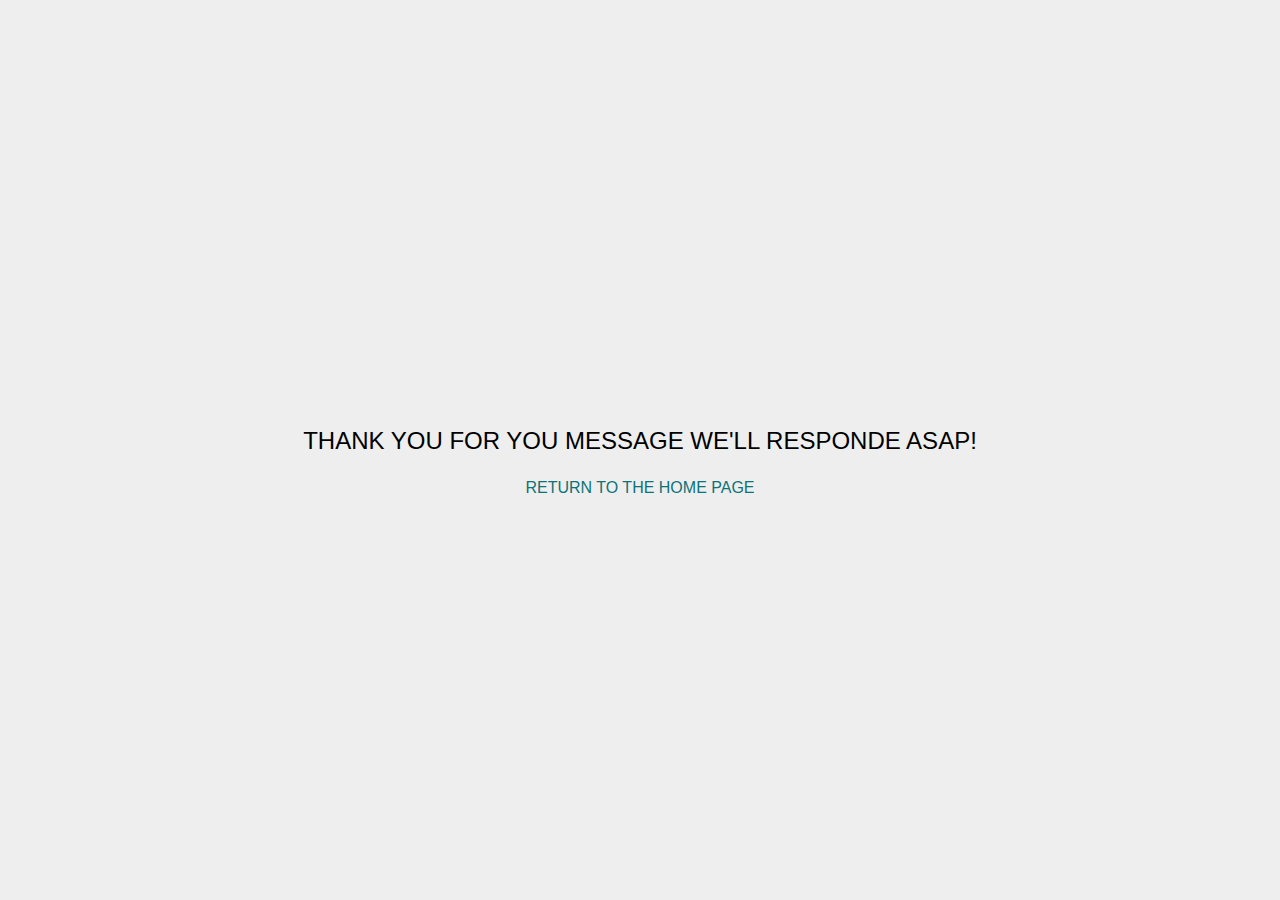
<file: thanks.html>
<!DOCTYPE html>
<html lang="en">

<head>
    <meta charset="UTF-8">
    <meta http-equiv="X-UA-Compatible" content="IE=edge">
    <meta name="viewport" content="width=device-width, initial-scale=1.0">
    <title>thank you | cibir.</title>
    <link rel="stylesheet" href="css/thankyou.css">
</head>

<body>
    <div class="thankyou">
        <div class="thankyou-content">
            <script src="https://cdn.lordicon.com/libs/mssddfmo/lord-icon-2.1.0.js"></script>
            <lord-icon src="https://cdn.lordicon.com/lupuorrc.json" trigger="loop"
                colors="primary:#000000,secondary:#0d7377" style="width:250px;height:250px">
            </lord-icon>
            <p>THANK YOU FOR YOU MESSAGE WE'LL RESPONDE ASAP!</p>
            <a href="index.html" class="to-return">RETURN TO THE HOME PAGE</a>
        </div>
    </div>
</body>

</html>
</file>
<file: css/main.css>
html {
    box-sizing: border-box;
    font-size: 100%;
    height: 100%;
    max-width: 100%;
}

*,
*::before,
*::after {
    box-sizing: inherit;
    /* border: 1px solid #32E0C4; */
}

body {
    font-family: 'Segoe UI', Tahoma, Geneva, Verdana, sans-serif;
    margin: auto;
    background-color: #000000;
    color: #EEEEEE;
    height: 100%;
}

.call {
    position: fixed;
    right: 1%;
    top: 50%;
    -ms-transform: translateY(-50%);
    transform: translateY(-50%);
    writing-mode: vertical-rl;
    text-orientation: mixed;
}

.navbar {
    width: 100%;
    height: 115px;
    position: fixed;
    top: -3%;
    z-index: 5;
    transition: background-color .2s;
    transition-timing-function: ease-in-out;
}

.contain-nav {
    margin: auto;
    display: flex;
    justify-content: space-between;
    align-items: center;
    width: 96%;
}

nav button {
    background: none;
    color: #EEEEEE;
    border: none;
    cursor: pointer;
    font-size: 1rem;
}

nav button i {
    color: #32E0C4;
}

/*animated cursor*/
/* .cursor {
    position: fixed;
    z-index: 999;
    width: 30px;
    height: 30px;
    border: 1px solid #dbedf3;
    border-radius: 50%;
    left: 0;
    top: 0;
    pointer-events: none;
    transform: translate(-50%, -50%);
    transition: .15s;
    z-index: 999;
}

.cursor2 {
    position: fixed;
    z-index: 999;
    width: 10px;
    height: 10px;
    background-color: #f73859;
    border-radius: 50%;
    left: 0;
    top: 0;
    pointer-events: none;
    transform: translate(-50%, -50%);
    z-index: 999;
}

.cursor-hover {
    transition: .10s ease-in-out;
    border: 1px solid #f73859;
    transform: translate(-50%, -50%) scale(2);
}

.cursor2-hover {
    background-color: #dbedf3;
} */


.point-logo {
    color: #32E0C4;
    font-size: 3rem;
}

.logo {
    color: #EEEEEE;
    font-size: 3rem;
}

a {
    color: #EEEEEE;
    text-decoration: none;
}

.cibirmail {
    position: fixed;
    left: 1%;
    top: 50%;
    -ms-transform: translateY(-50%);
    transform: translateY(-50%);
}

.cibirmail p {
    margin-top: 2rem;
    writing-mode: vertical-rl;
    text-orientation: mixed;
    transform: rotate(-180deg);
}

.menu {
    position: fixed;
    top: 0;
    z-index: 997;
    width: 100%;
    height: 100%;
    background-color: #EEEEEE;
    color: #000000;
    display: none;
}

.menu ul {
    position: absolute;
    left: 10%;
    top: 50%;
    -ms-transform: translateY(-50%);
    transform: translateY(-50%);
}

.menu li {
    list-style: none;
    margin-bottom: 1rem;
    cursor: pointer;
    width: 5%;
}

.menu a {
    font-size: 3rem;
    color: #000000;
    transition: margin-left .5s;
    transition-timing-function: ease-in-out;
}

.menu ul a:hover {
    margin-left: 1.5rem;
}

.exit {
    background: none;
    color: #EEEEEE;
    border: none;
    cursor: pointer;
    font-size: 1rem;
}

.menu-nav {
    margin: auto;
    display: flex;
    justify-content: space-between;
    align-items: center;
    width: 96%;
    position: fixed;
    top: -2%;
    left: 2%;
    z-index: -999;
}

.menu-nav a {
    font-size: 1rem;
}

.point-logo2 {
    color: #0D7377;
    font-size: 3rem;
}

.logo2 {
    color: #000000;
    font-size: 3rem;
}

.exit span {
    color: #000000;
}

.exit i {
    color: #000000;
}

.footer-cards {
    position: absolute;
    top: 50%;
    -ms-transform: translateY(-50%);
    transform: translateY(-50%);
    left: 50%;
    width: 30%;
    justify-content: space-between;
    display: flex;
    flex-wrap: wrap;
}

.footer-cards-index {
    height: 400px;
    padding: 5rem;
    border-top: 1px solid #0D7377;
    margin-top: 5rem;
}

.footer-card-index {
    width: 30%;
    line-height: .5rem;
}

.card-group1 {
    width: 70%;
    position: relative;
    top: 0%;
    left: 40%;
}

.card-group2 {
    position: relative;
    top: -45%;
    left: 0%;
}

.footer-card {
    width: 50%;
    line-height: .5rem;
}

.footer-card-index h1 {
    font-size: 1rem;
    opacity: .5;
    margin-bottom: 1.5rem;
}

.footer-card-index p {
    font-weight: bold;
}

.details-index {
    position: relative;
    top: -170%;
    left: 80%;
    width: 30%;
}

.footer-card h1 {
    font-size: 1rem;
    opacity: .5;
    margin-bottom: 1.5rem;
}

.footer-card p {
    font-weight: bold;
}

.details {
    width: 100%;
    display: inline;
}

.details i {
    font-size: 1.2rem;
    margin-right: .5rem;
}

.copyright {
    display: inline;
    margin-left: 30%;
}

.content {
    width: 70%;
    margin: auto;
}

.home {
    width: 50%;
    margin: auto;
    text-align: center;
    line-height: 1rem;
    position: absolute;
    top: 50%;
    left: 50%;
    z-index: 2;
    transform: translate(-50%, -50%);
}

.home a {
    border: 1px solid #EEEEEE;
    margin-right: .5rem;
    padding: .5rem;
    font-weight: bold;
}

.home a:hover {
    background-color: #32E0C4;
    color: #000000;
    border: none;
}

.home .btn-text {
    display: inline;
    font-size: 1rem;
    margin-right: .5rem;
    color: #32E0C4;
}

.home h1 {
    font-size: 4rem;
    line-height: 4rem;
}

.home h1 span {
    color: #32E0C4;
}

.home p {
    font-size: 1.5rem;
    line-height: 2rem;
    margin-bottom: 2rem;
    margin-top: -1rem;
}

.top {
    height: 100%;
    margin-bottom: 2rem;
}

body::-webkit-scrollbar {
    width: .4rem;
}

body::-webkit-scrollbar-track {
    background: #0D7377;
}

body::-webkit-scrollbar-thumb {
    background-color: #32E0C4;
}

.content-about {
    width: 100%;
    margin-left: 2rem;
}

.about-us h1 {
    font-size: 4rem;
}

.content-about h2 {
    color: #32E0C4;
}

.image-top {
    z-index: -999;
    width: 100%;
    height: 100%;
}

.image-top img {
    z-index: -999;
    width: 100%;
    height: 100%;
    object-fit: cover;
    opacity: .2;
}

.about-us img {
    width: 100%;
    height: 500px;
    object-fit: cover;
    border: 1px solid #32E0C4;
}

.about-us {
    display: flex;
    justify-content: center;
    width: 100%;
    height: 500px;
    margin-top: 5rem;
}

.services {
    display: flex;
    justify-content: space-between;
    flex-wrap: wrap;
}

.services h1 {
    font-size: 4rem;
    margin-top: 6rem;
    display: block;
    width: 100%;
    text-align: center;
}

.service-card {
    width: 49%;
}

.service-card-links {
    /* background-color: #EEEEEE; */
    border: 2px solid #32E0C4;
    padding-left: 1rem;
    font-size: 1.5rem;
    font-weight: bold;
    height: 350px;
}

.service-card-links li:hover {
    color: #32E0C4;
    opacity: 1;
}

.service-card-links li {
    list-style-type: none;
    color: #EEEEEE;
    opacity: .5;
    margin-bottom: 1rem;
    transition: color 1s, opacity .5s;
    transition-timing-function: ease-in-out;
}

.popup-content {
    position: fixed;
    top: 0;
    left: 0;
    width: 100%;
    height: 100%;
    background-color: #0D7377;
    z-index: 999;
    display: none;
    justify-content: center;
}

.popup-title {
    width: 40%;
    padding: 2rem 3rem 0rem 5rem;
    background-color: #000000;
}

.popup-details {
    width: 60%;
    padding: 4rem 10rem 5rem 5rem;
    background-color: #EEEEEE;
    color: #000000;
    overflow: scroll;
}

.popup-details h2 {
    color: #0D7377;
}

.services-btn {
    margin-top: 5rem;
    background: none;
    /* border: 1px solid #000000; */
    border: none;
    outline: none;
    font-size: 1.2rem;
    cursor: pointer;
}

.services-btn i {
    margin-right: 1rem;
}

.services-btn:hover {
    color: #0D7377;
}

.web-design-link,
.web-dev-link,
.web-content-link,
.ppc-link,
.s-media-ads-link,
.s-media-management-link,
.seo-link {
    cursor: pointer;
}

.footer-index {
    display: flex;
    position: absolute;
}

.partners {
    margin-top: 3rem;
    text-align: center;
}

.partners h1 {
    font-size: 2rem;
}

.partner-icons i {
    font-size: 4rem;
    margin: 2rem 5rem 1rem 5rem;
    opacity: .5;
    color: #32E0C4;
}

.faq-title {
    display: flex;
    justify-content: space-between;
    border-bottom: 1px solid #1b1b1b;
    align-items: center;
}

.faq i {
    font-size: 1.5rem;
}

.faq1-ansr,
.faq2-ansr,
.faq3-ansr {
    display: none;
}

.faq h1 {
    font-size: 3rem;
    margin-top: 6rem;
    display: block;
    width: 100%;
    text-align: center;
}

.faq-title {
    cursor: pointer;
    transition: color 1s;
    transition-timing-function: ease-in-out;
}

.faq-title h2 {
    width: 90%;
}

.faq-title:hover {
    color: #32E0C4;
}

.contact-us {
    text-align: center;
    margin-top: 5rem;
    width: 100%;
    height: 100%;
    border: 1PX solid #32E0C4;
    padding: .5rem 0rem 2rem 0rem;
}

.contact-us h1 {
    font-size: 3rem;
}

.input-em {
    width: 70%;
    padding: 1rem;
    background: none;
    outline: none;
    border: 1px solid #32E0C4;
    color: #EEEEEE;
    margin-bottom: 1rem;
}

.message {
    width: 70%;
    height: 150px;
    padding: 1rem;
    background: none;
    outline: none;
    border: 1px solid #32E0C4;
    color: #EEEEEE;
}

.btn-msg {
    margin-top: 1rem;
    background: none;
    font-size: 1rem;
    border: none;
    outline: none;
    background-color: #0D7377;
    padding: .5rem;
    width: 70%;
    font-weight: bold;
}

.img-about-title {
    display: none;
}

.btn-msg:hover {
    background-color: #32E0C4;
}

.copyright-footer {
    display: none;
}

@media only screen and (max-width: 1024px) {

    .home {
        width: 85%
    }

    .about-us h1 {
        font-size: 3rem;
        margin-top: -1rem;
    }

    .about-us img {
        height: 600px;
    }

    .img-about-title {
        text-align: left !important;
    }

    .services h1 {
        text-align: left !important;
    }

    .about-us {
        height: 550px;
    }

    .service-card-links {
        font-size: 1.2rem;
        height: 300px;
    }

    .service-card-links ul {
        margin-left: -1.9rem;
    }

    .partners {
        margin-top: 5rem;
    }

    .partners h1 {
        font-size: 2rem;
    }

    .partner-icons {
        display: flex;
        justify-content: center;
    }

    .partner-icons i {
        font-size: 2rem;
        margin: 2rem;
        opacity: .5;
        color: #32E0C4;
    }

    .footer-cards-index {
        height: 400px;
        padding: 5rem;
        border-top: 1px solid #0D7377;
        margin-top: 4rem;
    }

    .footer-card-index {
        width: 40%;
    }

    .card-group1 {
        width: 70%;
        position: relative;
        top: -18%;
        left: 35%;
    }

    .card-group2 {
        position: relative;
        top: -60%;
        left: -10%;
    }


    .footer-card-index h1 {
        margin-bottom: 1rem;
    }

    .details-index {
        position: relative;
        top: -175%;
    }

    .social-media-index {
        line-height: .2rem;
    }

    .popup-title {
        width: 40%;
        padding: .5rem 1rem 0rem 1.5rem;
    }

    .popup-details {
        width: 80%;
        padding: 2rem 2rem 0rem 5rem;
    }

    .services-btn {
        margin-top: 3rem;
    }

    .footer-cards {
        width: 50%;
        margin-left: -5rem;
    }

    .footer-card {
        width: 50%;
    }

    .footer-card h1 {
        margin-bottom: 1rem;
    }

    .menu ul {
        left: 2%;
        width: 30%;
    }

    .menu li {
        margin-bottom: 1rem;
    }

}

@media only screen and (max-width: 768px) {

    .home {
        width: 80%
    }

    .home h1 {
        font-size: 2rem;
    }

    .home p {
        font-size: 1rem;
    }

    .about-us {
        display: block;
        width: 100%;
        height: 500px;
        margin-top: 5rem;
    }

    .about-us h1 {
        font-size: 2rem;
        margin-top: -.5rem;
        display: none;
    }

    .img-about-title {
        text-align: center;
        display: block !important;
    }

    .content-about {
        width: 100%;
        margin-left: 0rem;
        margin-top: 1rem;
    }

    .about-us img {
        height: 300px;
        /* display: none; */
    }

    .about-us {
        height: 650px;
    }

    .services {
        display: block;
    }

    .services h1 {
        font-size: 3rem;
        margin-top: 8rem;
        display: block;
        width: 100%;
        text-align: center;
    }

    .service-card {
        width: 100%;
        margin-bottom: 1rem;
    }

    .service-card-links {
        /* background-color: #EEEEEE; */
        border: 2px solid #32E0C4;
        padding-left: 3rem;
        font-size: 1.5rem;
        font-weight: bold;
        height: 350px;
    }

    .partners {
        margin-top: 5rem;
        text-align: center
    }

    .partners h1 {
        font-size: 2rem;
    }

    .partner-icons {
        display: block;
    }

    .partner-icons i {
        font-size: 2rem;
        margin: 2rem;
        opacity: .5;
        color: #32E0C4;
    }

    .footer-cards-index {
        height: 400px;
        padding: 5rem;
        border-top: 1px solid #0D7377;
        margin-top: 4rem;
    }

    .footer-card-index {
        width: 50%;
    }

    .card-group1 {
        width: 100%;
        position: relative;
        top: -18%;
        left: 30%;
    }

    .card-group2 {
        position: relative;
        top: -60%;
        left: -20%;
    }


    .footer-card-index h1 {
        margin-bottom: 1rem;
    }

    .details-index {
        position: relative;
        top: -175%;
        width: 50%;
    }

    .social-media-index {
        line-height: .2rem;
    }

    .popup-title {
        width: 40%;
        padding: .2rem 1rem 0rem 1.5rem;
    }

    .popup-details {
        width: 100%;
        padding: 1rem 5rem 0rem 2rem;
    }

    .services-btn {
        margin-top: 2rem;
        margin-bottom: 5rem;
    }

    .footer-cards {
        width: 50%;
        margin-left: -5rem;
    }

    .footer-card {
        width: 50%;
    }

    .footer-card h1 {
        margin-bottom: 1rem;
    }

    .menu ul {
        left: 2%;
        width: 30%;
    }

    .menu li {
        margin-bottom: 1rem;
    }

}

@media only screen and (max-width: 425px) {

    .start,
    .cibirmail,
    .call {
        display: none;
    }

    .content {
        width: 85%;
    }

    .home {
        width: 85%;
        text-align: left;
    }

    .btn-text {
        display: none !important;
    }

    .about-us {
        height: 770px;
    }

    .services h1 {
        font-size: 2rem;
    }

    .service-card-links {
        font-size: 1.1rem;
        height: 250px;
    }

    .service-card-links ul {
        margin-left: -3rem;
    }

    .partners h1 {
        font-size: 1.5rem;
    }

    .partner-icons i {
        font-size: 2.5rem;
        margin: 1rem;
    }

    .faq h1 {
        font-size: 3rem;
        margin-top: 3rem;
    }

    .faq h2 {
        font-size: 1.2rem;
    }

    .point-logo,
    .point-logo2 {
        font-size: 2rem;
    }

    .navbar,
    .menu-nav {
        top: -2%;
    }

    .contain-nav,
    .menu-nav {
        width: 90%;
        left: 5%;
    }

    .contact-us {
        margin-top: 4rem;
    }

    .contact {
        font-size: 1.2rem;
    }

    .input-em {
        width: 95%;
    }

    .message {
        width: 95%;
    }

    .btn-msg {
        width: 95%;
    }

    .faq h1 {
        text-align: left;
    }

    .card-group1,
    .card-group2,
    .footer-logo,
    .social-media-index {
        display: none;
    }

    .footer-cards-index {
        height: 20px;
        padding: 1rem 0rem 5rem 0rem;
        border-top: 1px solid #0D7377;
        margin-top: 4rem;
    }

    .footer-card-index {
        width: 100%;
    }

    .copyright-footer {
        display: block;
        text-align: center;
    }

    .start-with-us {
        display: none;
    }

    .footer-cards {
        display: none;
    }

    .popup-content {
        overflow: scroll;
    }

    .popup-title {
        width: 100%;
        padding-bottom: 2rem;
        background-color: #000000;
    }

    .popup-details {
        width: 100%;
        background-color: #EEEEEE;
        color: #000000;
        overflow: scroll;
        padding: 0rem 2rem 0rem 2rem;
    }

}

@media only screen and (max-width: 375px) {
    .service-card-links {
        font-size: 1.1rem;
        height: 250px;
    }

    .service-card-links ul {
        margin-left: -4rem;
    }

    .services-btn {
        font-size: 1rem;
        font-weight: bold;
    }
}
</file>
<file: css/thankyou.css>
html {
    box-sizing: border-box;
    font-size: 100%;
    height: 100%;
    display: grid;
}

*,
*::before,
*::after {
    box-sizing: inherit;
    /* border: 1px solid #32E0C4; */
}

body {
    font-family: 'Segoe UI', Tahoma, Geneva, Verdana, sans-serif;
    margin: auto;
    background-color: #EEEEEE;
    color: #000000;
    height: 100%;
    height: 100%;
    display: grid;
    text-align: center;
}

.thankyou {
    margin: auto;
}

.thankyou-content p {
    font-size: 1.5rem;
}

.to-return {
    text-decoration: none;
    color: #0D7377;
    padding: .5rem;
}

.to-return:hover {
    background-color: #0D7377;
    color: #EEEEEE;
    border: none;
}
</file>
